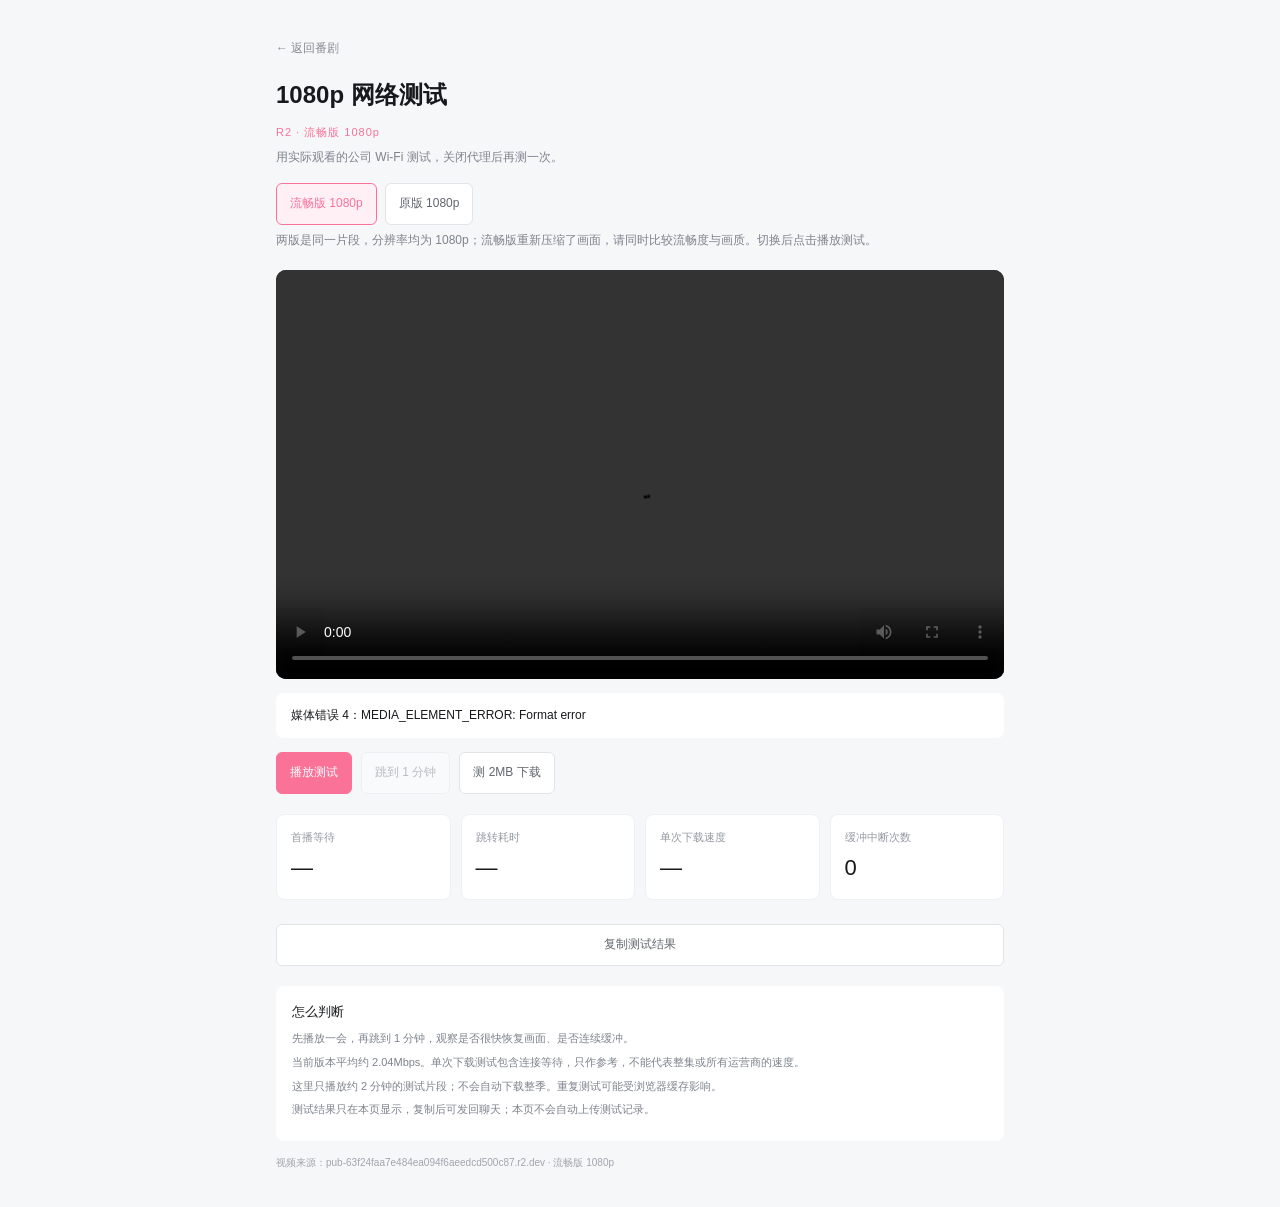
<file: site/r2-test.html>
<!doctype html>
<html lang="zh-CN">
<head>
  <meta charset="utf-8" />
  <meta name="viewport" content="width=device-width,initial-scale=1,viewport-fit=cover" />
  <meta name="theme-color" content="#ffffff" />
  <title>1080p 网络测试</title>
  <style>
    *{box-sizing:border-box}body{margin:0;background:#f6f7f9;color:#18191c;font:14px/1.6 -apple-system,BlinkMacSystemFont,"PingFang SC",sans-serif}main{max-width:760px;margin:auto;padding:24px 16px calc(30px + env(safe-area-inset-bottom))}a{color:#858b94;text-decoration:none;font-size:12px}h1{font-size:24px;margin:18px 0 5px;font-weight:600}p{margin:6px 0;color:#7d838d;font-size:12px}.badge{color:#fb7299;font-size:11px;letter-spacing:1px}.player{display:grid;place-items:center;margin-top:20px;border-radius:10px;overflow:hidden;background:#000;aspect-ratio:16/9}video[hidden]{display:none}.placeholder{color:#a1a5ad;font-size:13px}video{display:block;width:100%;height:100%;background:#000}.status{padding:13px 15px;border-radius:7px;background:#fff;margin:14px 0;font-size:12px;overflow-wrap:anywhere}.buttons{display:flex;flex-wrap:wrap;gap:9px}button{font:inherit;border:1px solid #e2e4e8;border-radius:6px;padding:10px 13px;cursor:pointer;background:#fff;color:#61666d;font-size:12px}button.primary{background:#fb7299;color:#fff;border-color:#fb7299}button:disabled{opacity:.4;cursor:default}.metrics{display:grid;grid-template-columns:repeat(2,1fr);gap:10px;margin:20px 0}.metric{border:1px solid #eef0f3;padding:14px;background:#fff;border-radius:8px}.metric span{display:block;color:#9499a0;font-size:11px}.metric strong{display:block;font-size:22px;font-weight:500;margin-top:4px}.notes{background:#fff;padding:16px;border-radius:8px;margin-top:20px}.notes h2{font-size:13px;font-weight:500;margin:0 0 8px}.notes p{font-size:11px;margin:6px 0}.copy{width:100%;margin-top:4px}#source{font-size:10px;color:#a1a5ad;overflow-wrap:anywhere;margin-top:14px}@media(min-width:700px){main{padding-top:36px}.metrics{grid-template-columns:repeat(4,1fr)}}
    .variants{display:flex;gap:8px;margin:16px 0 0}.variants[hidden]{display:none}.variants button[aria-pressed="true"]{border-color:#fb7299;color:#fb7299;background:#fff0f5}
  </style>
</head>
<body><main>
  <a href="./#/cinema">← 返回番剧</a>
  <h1>1080p 网络测试</h1><span class="badge" id="badge">R2 · 原画质短片</span>
  <p>用实际观看的公司 Wi-Fi 测试，关闭代理后再测一次。</p>
  <div class="variants" id="variants" aria-label="样片版本" hidden><button id="efficient" aria-pressed="false">流畅版 1080p</button><button id="original" aria-pressed="false">原版 1080p</button></div>
  <p id="comparison-note" hidden>两版是同一片段，分辨率均为 1080p；流畅版重新压缩了画面，请同时比较流畅度与画质。切换后点击播放测试。</p>
  <div class="player"><div class="placeholder" id="placeholder">测试样片待接入</div><video hidden id="video" controls playsinline preload="none" crossorigin="anonymous"></video></div>
  <div class="status" id="status" role="status">正在读取测试配置…</div>
  <div class="buttons"><button class="primary" id="play" disabled>播放测试</button><button id="seek" disabled>跳到 1 分钟</button><button id="download" disabled>测 2MB 下载</button></div>
  <div class="metrics">
    <div class="metric"><span>首播等待</span><strong id="first">—</strong></div>
    <div class="metric"><span>跳转耗时</span><strong id="seek-time">—</strong></div>
    <div class="metric"><span>单次下载速度</span><strong id="speed">—</strong></div>
    <div class="metric"><span>缓冲中断次数</span><strong id="stalls">0</strong></div>
  </div>
  <button class="copy" id="copy">复制测试结果</button>
  <section class="notes"><h2>怎么判断</h2><p>先播放一会，再跳到 1 分钟，观察是否很快恢复画面、是否连续缓冲。</p><p id="bitrate-note">单次下载测试包含连接等待，只作参考，不能代表整集或所有运营商的速度。</p><p>这里只播放约 2 分钟的测试片段；不会自动下载整季。重复测试可能受浏览器缓存影响。</p><p>测试结果只在本页显示，复制后可发回聊天；本页不会自动上传测试记录。</p></section>
  <p id="source"></p>
</main><script type="module">
  const $=id=>document.getElementById(id), video=$('video');
  const result={provider:'R2',variant:null,bitrateMbps:null,firstPlayMs:null,seekMs:null,downloadMbps:null,stalls:0,resolution:null,error:null};
  let source=null,firstStart=null,seekStart=null,started=false,buffering=false,downloadBusy=false;
  const status=text=>$('status').textContent=text;
  const seconds=ms=>(ms/1000).toFixed(2)+'s';
  const render=()=>{ $('first').textContent=result.firstPlayMs===null?'—':seconds(result.firstPlayMs);$('seek-time').textContent=result.seekMs===null?'—':seconds(result.seekMs);$('speed').textContent=result.downloadMbps===null?'—':result.downloadMbps.toFixed(1)+'Mbps';$('stalls').textContent=result.stalls; };
  const selectSource=(candidate,label,variant,bitrate,override=false)=>{
    if(downloadBusy){status('请等待当前测速结束再切换。');return;}
    const url=new URL(candidate,location.href);
    if((url.protocol!=='https:' && !['localhost','127.0.0.1'].includes(location.hostname))||url.username||url.password)throw Error('测试视频地址无效');
    video.pause();firstStart=null;seekStart=null;started=false;buffering=false;
    Object.assign(result,{variant,bitrateMbps:bitrate||null,firstPlayMs:null,seekMs:null,downloadMbps:null,stalls:0,resolution:null,error:null});render();
    source=url.href;video.src=source;video.load();video.hidden=false;$('placeholder').hidden=true;
    $('play').disabled=false;$('download').disabled=false;$('seek').disabled=true;
    $('badge').textContent=override?'界面联调 · 非 R2 线路':`R2 · ${label}`;
    $('source').textContent=`视频来源：${url.hostname} · ${override?'仅验证页面功能，非 R2 测速':label}`;
    $('bitrate-note').textContent=(bitrate?`当前版本平均约 ${bitrate}Mbps。`:'')+'单次下载测试包含连接等待，只作参考，不能代表整集或所有运营商的速度。';
    for(const id of ['efficient','original'])$(id).setAttribute('aria-pressed',String(id===variant));
    status('已准备好。请点击播放测试。');
  };
  try {
    const response=await fetch('./api/r2-test.json',{cache:'no-store'});
    if(!response.ok)throw Error('测试配置读取失败');
    const config=await response.json(),params=new URLSearchParams(location.search),override=params.get('src');
    result.provider=override?'界面联调':config.provider||'R2';
    if(override)selectSource(override,'界面联调','override',null,true);
    else if(config.variants?.efficient && config.variants?.original){
      $('variants').hidden=false;$('comparison-note').hidden=false;
      const choose=id=>{const item=config.variants[id];selectSource(item.url,item.label,id,item.bitrateMbps);};
      for(const id of ['efficient','original'])$(id).onclick=()=>choose(id);
      const requested=params.get('variant'),selected=['efficient','original'].includes(requested)?requested:['efficient','original'].includes(config.defaultVariant)?config.defaultVariant:'original';
      choose(selected);
    }else if(config.url)selectSource(config.url,config.label||'1080p 测试片段','original',null);
    else status('测试样片尚未接入。');
  }catch(error){status(error.message);result.error=error.message;}
  $('play').onclick=async()=>{
    firstStart=performance.now();seekStart=null;started=false;buffering=false;result.stalls=0;result.firstPlayMs=null;result.seekMs=null;result.error=null;render();
    video.currentTime=0;status('正在连接视频…');
    try{await video.play();}catch(error){firstStart=null;result.error=error.message;status('播放失败：'+error.message);}
  };
  video.addEventListener('loadedmetadata',()=>{result.resolution=`${video.videoWidth}×${video.videoHeight}`;$('seek').disabled=false;});
  video.addEventListener('playing',()=>{
    if(firstStart!==null){result.firstPlayMs=Math.round(performance.now()-firstStart);firstStart=null;}
    started=true;buffering=false;render();status('正在播放 · '+(result.resolution||'1080p'));
  });
  video.addEventListener('waiting',()=>{
    if(started && !video.seeking && seekStart===null && !buffering && !video.paused){result.stalls++;buffering=true;render();status('正在缓冲…');}
  });
  video.addEventListener('seeked',()=>{if(seekStart!==null){result.seekMs=Math.round(performance.now()-seekStart);seekStart=null;render();}});
  video.addEventListener('error',()=>{const error=video.error;result.error=error?`媒体错误 ${error.code}：${error.message||'无法加载视频'}`:'无法加载视频';status(result.error);firstStart=null;seekStart=null;});
  $('seek').onclick=()=>{seekStart=performance.now();video.currentTime=Math.min(60,Math.max(0,video.duration-1));status('正在跳转…');};
  $('download').onclick=async()=>{
    if(!source||downloadBusy)return;video.pause();downloadBusy=true;$('download').disabled=true;
    const start=performance.now();status('正在测试 2MB 下载…');
    try{
      const response=await fetch(source,{headers:{Range:'bytes=0-2097151'},cache:'no-store',credentials:'omit',signal:AbortSignal.timeout(30000)});
      if(response.status!==206){await response.body?.cancel();throw Error('服务器没有返回分段下载响应，已停止测速。');}
      const bytes=await response.arrayBuffer();
      result.downloadMbps=bytes.byteLength*8/(performance.now()-start)/1000;render();status('下载测速完成，继续播放观察是否稳定。');
    }catch(error){result.error=error.message;status('测速失败：'+error.message);}
    finally{downloadBusy=false;$('download').disabled=false;}
  };
  $('copy').onclick=async()=>{
    const report={...result,videoHost:source?new URL(source).hostname:null,playbackTime:Math.round(video.currentTime),measuredAt:new Date().toISOString()};
    try{await navigator.clipboard.writeText(JSON.stringify(report,null,2));status('测试结果已复制，可粘贴回聊天。');}
    catch{status('复制失败，请截下本页的测试结果。');}
  };
</script></body></html>
</file>
